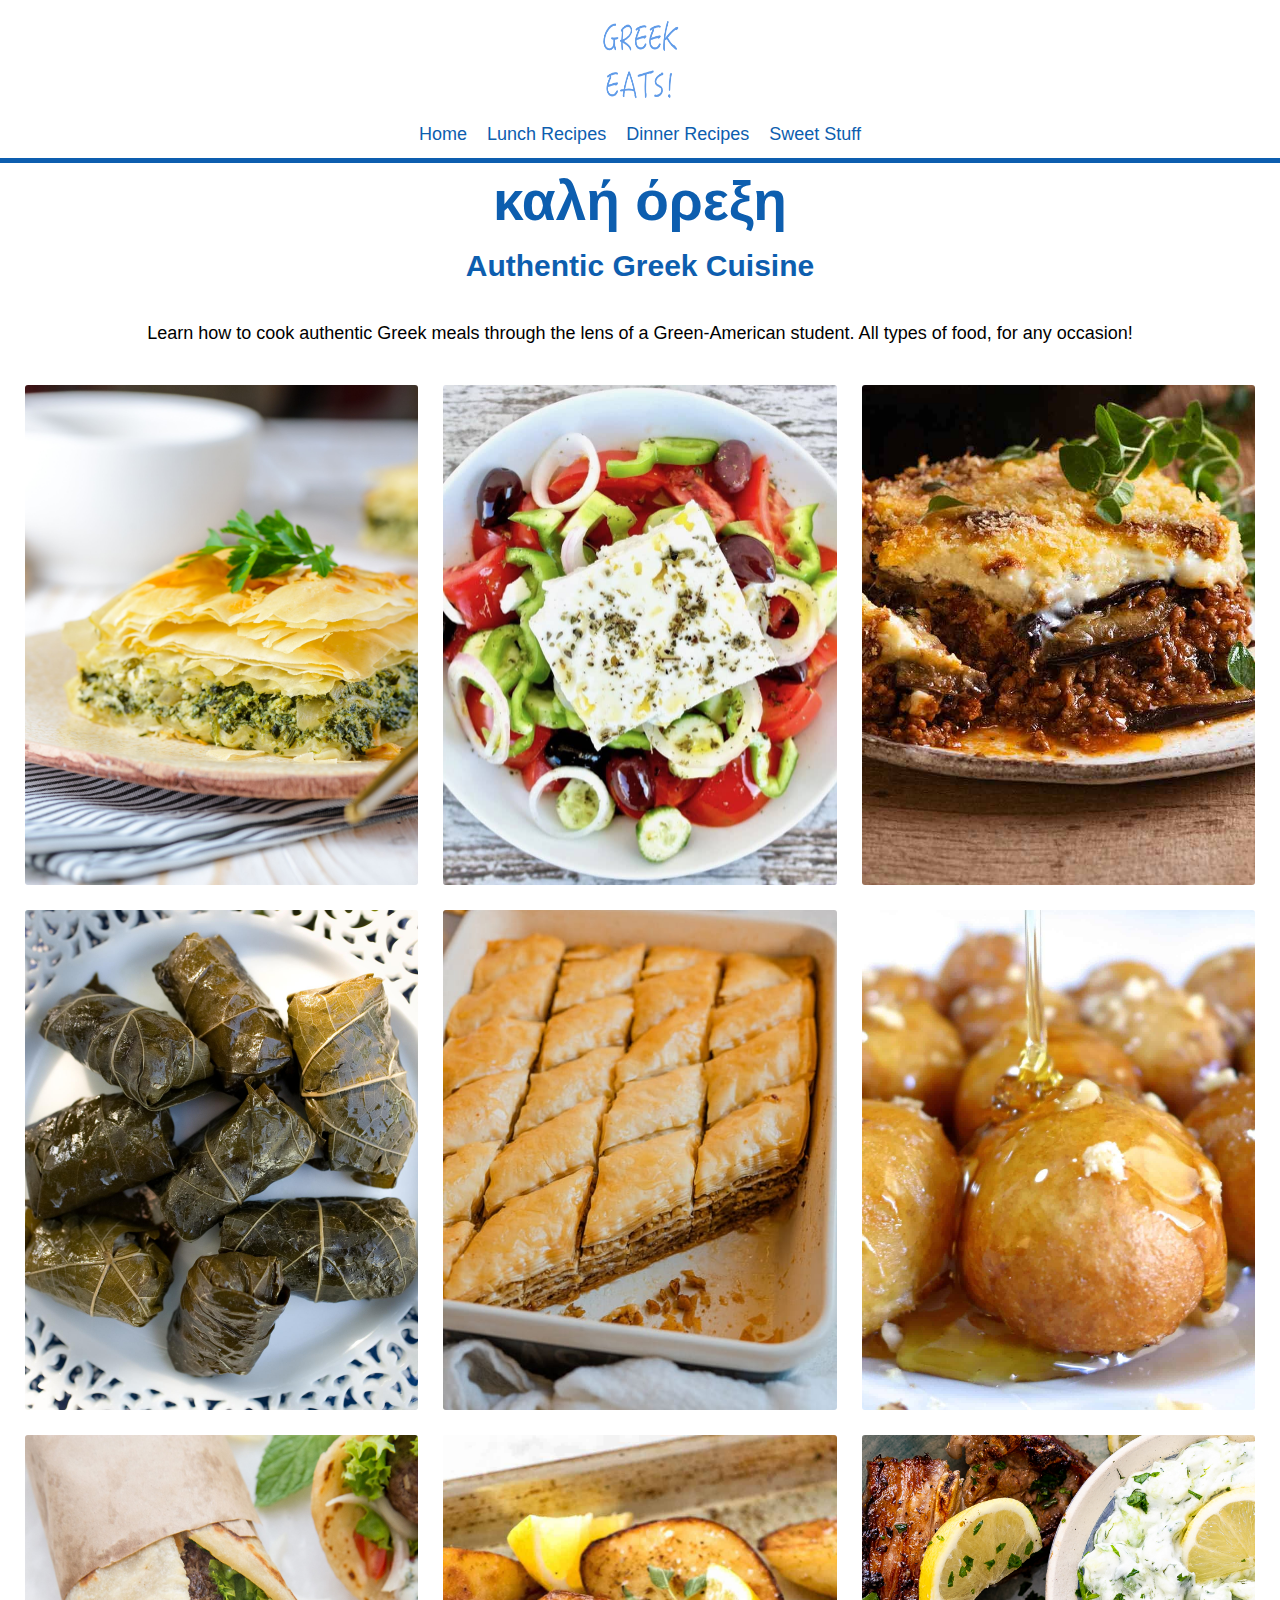
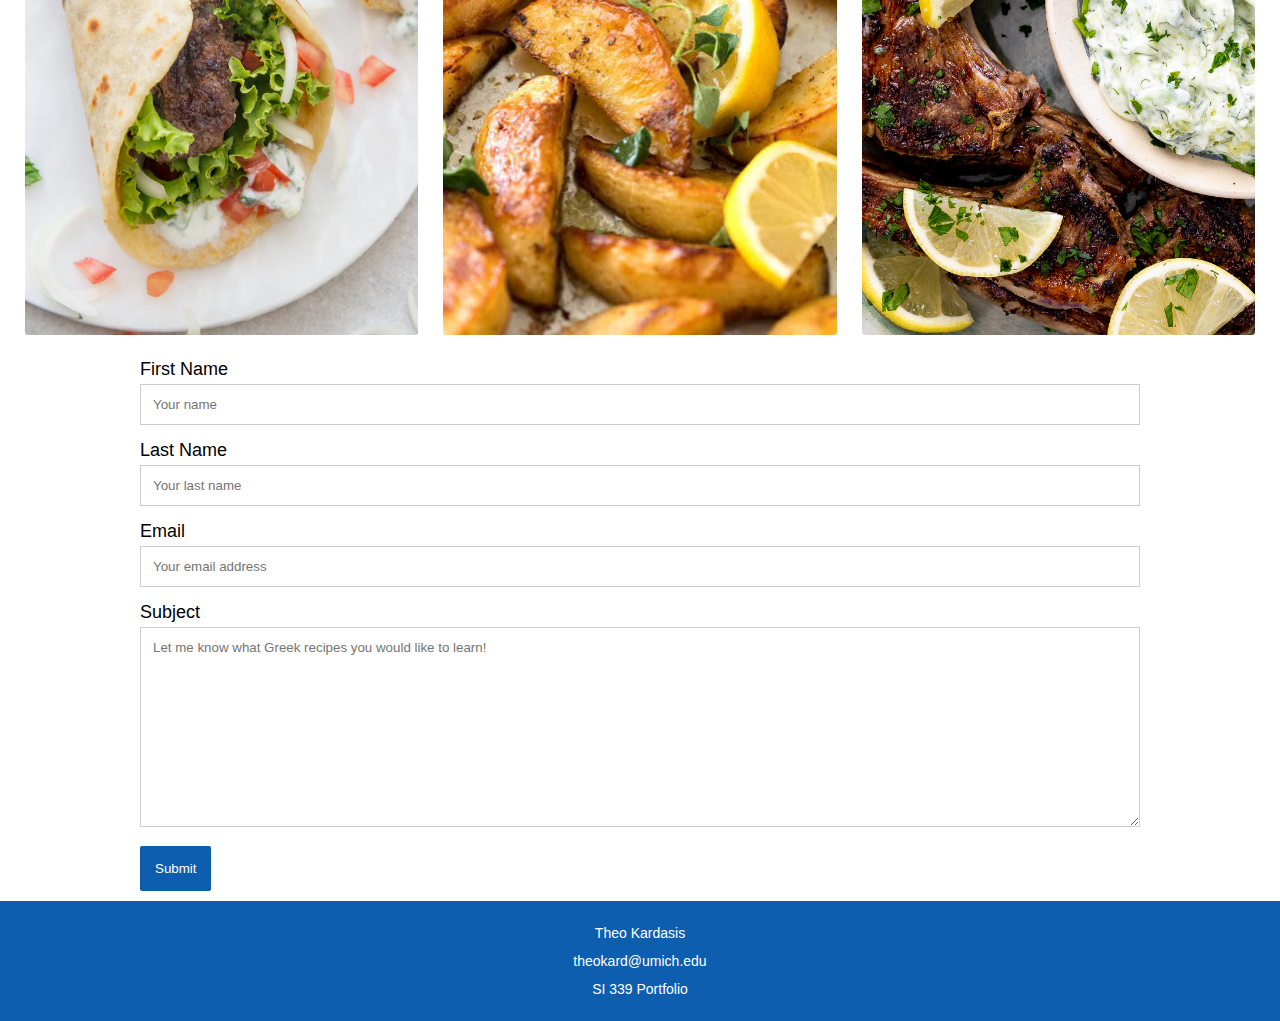
<file: index.html>
<!DOCTYPE html>
<html lang="en">
  <head>
    <meta charset="utf-8">
    <meta name="viewport" content="width=device-width, initial-scale=1.0">
    <link rel="shortcut icon" type="image/png" href="images/logo.png"/>
    <link rel="stylesheet" type="text/css" href="css/html5reset.css">
    <link rel="stylesheet" type="text/css" href="css/style.css">
    <title>Authentic Greek Cuisine</title>

    <!-- Global site tag (gtag.js) - Google Analytics -->
<script async src="https://www.googletagmanager.com/gtag/js?id=G-ZEMRXL55X2"></script>
<script>
  window.dataLayer = window.dataLayer || [];
  function gtag(){dataLayer.push(arguments);}
  gtag('js', new Date());

  gtag('config', 'G-ZEMRXL55X2');
</script>
   

  </head>
  <body>
    <a class = "skip" href="#skip">Skip to Main Content</a>
    <header>
      <img src="images/tpklogo.png" alt="tpklogo" id = "logo">
      <nav>
        <ul class="nav_links">
          <li class="nav_item"><a href=index.html>Home</a></li>
          <li class="nav_item"><a href=lunch.html>Lunch Recipes</a></li>
          <li class="nav_item"><a href=dinner.html>Dinner Recipes</a></li>
          <li class="nav_item"><a href=dessert.html>Sweet Stuff</a></li>
        </ul>
      </nav>
    </header>
    <main class="home" id="skip">

    <div id="main" class="index-head">
      <h1 class="line-1 anim-typewriter">καλή όρεξη</h1>
      <h2 class= "line-1 anim-typewriter">Authentic Greek Cuisine</h2>
    </div>

    <p> Learn how to cook authentic Greek meals through the lens of a Green-American student. All types of food, for any occasion!</p>

    <div class="gallery">
      <img id="image1" src="images/spanakopita.jpg" alt="spanakopita"/>
      <img id="image2" src="images/greeksalad.jpg" alt="salad"/>
      <img id="image5" src="images/mousaka.jpg" alt="mousaka"/>
      <img id="image6" src="images/dolmathes.jpg" alt="dolmathes"/>
      <img id="image7" src="images/baklava.jpg" alt="baklava"/>
      <img id="image8" src="images/loukomades.jpg" alt="loukomades"/>
      <img id="image11" src="images/gyro.jpg" alt="gyro"/>
      <img id="image14" src="images/potatoes.jpg" alt="potatoes"/>
      <img id="image12" src="images/lambchops.jpg" alt="lm"/>
</div>

<div class="form">
<form action="https://formspree.io/f/mvodgwap" method="POST">

    <label for="fname">First Name</label>
    <input type="text" id="fname" name="firstname" placeholder="Your name">

    <label for="lname">Last Name</label>
    <input type="text" id="lname" name="lastname" placeholder="Your last name">

    <label for="email">Email</label>
    <input type="text" id="email" name="email" placeholder="Your email address">

    <label for="subject">Subject</label>
    <textarea id="subject" name="subject" placeholder="Let me know what Greek recipes you would like to learn!" style="height:200px"></textarea>

    <input type="submit" value="Submit">

  </form>
</div>
    </main>

    <footer>
      <p>Theo Kardasis <br/>
        theokard@umich.edu <br/>
        SI 339 Portfolio</p>
    </footer>
    </body>
    </html>
</file>
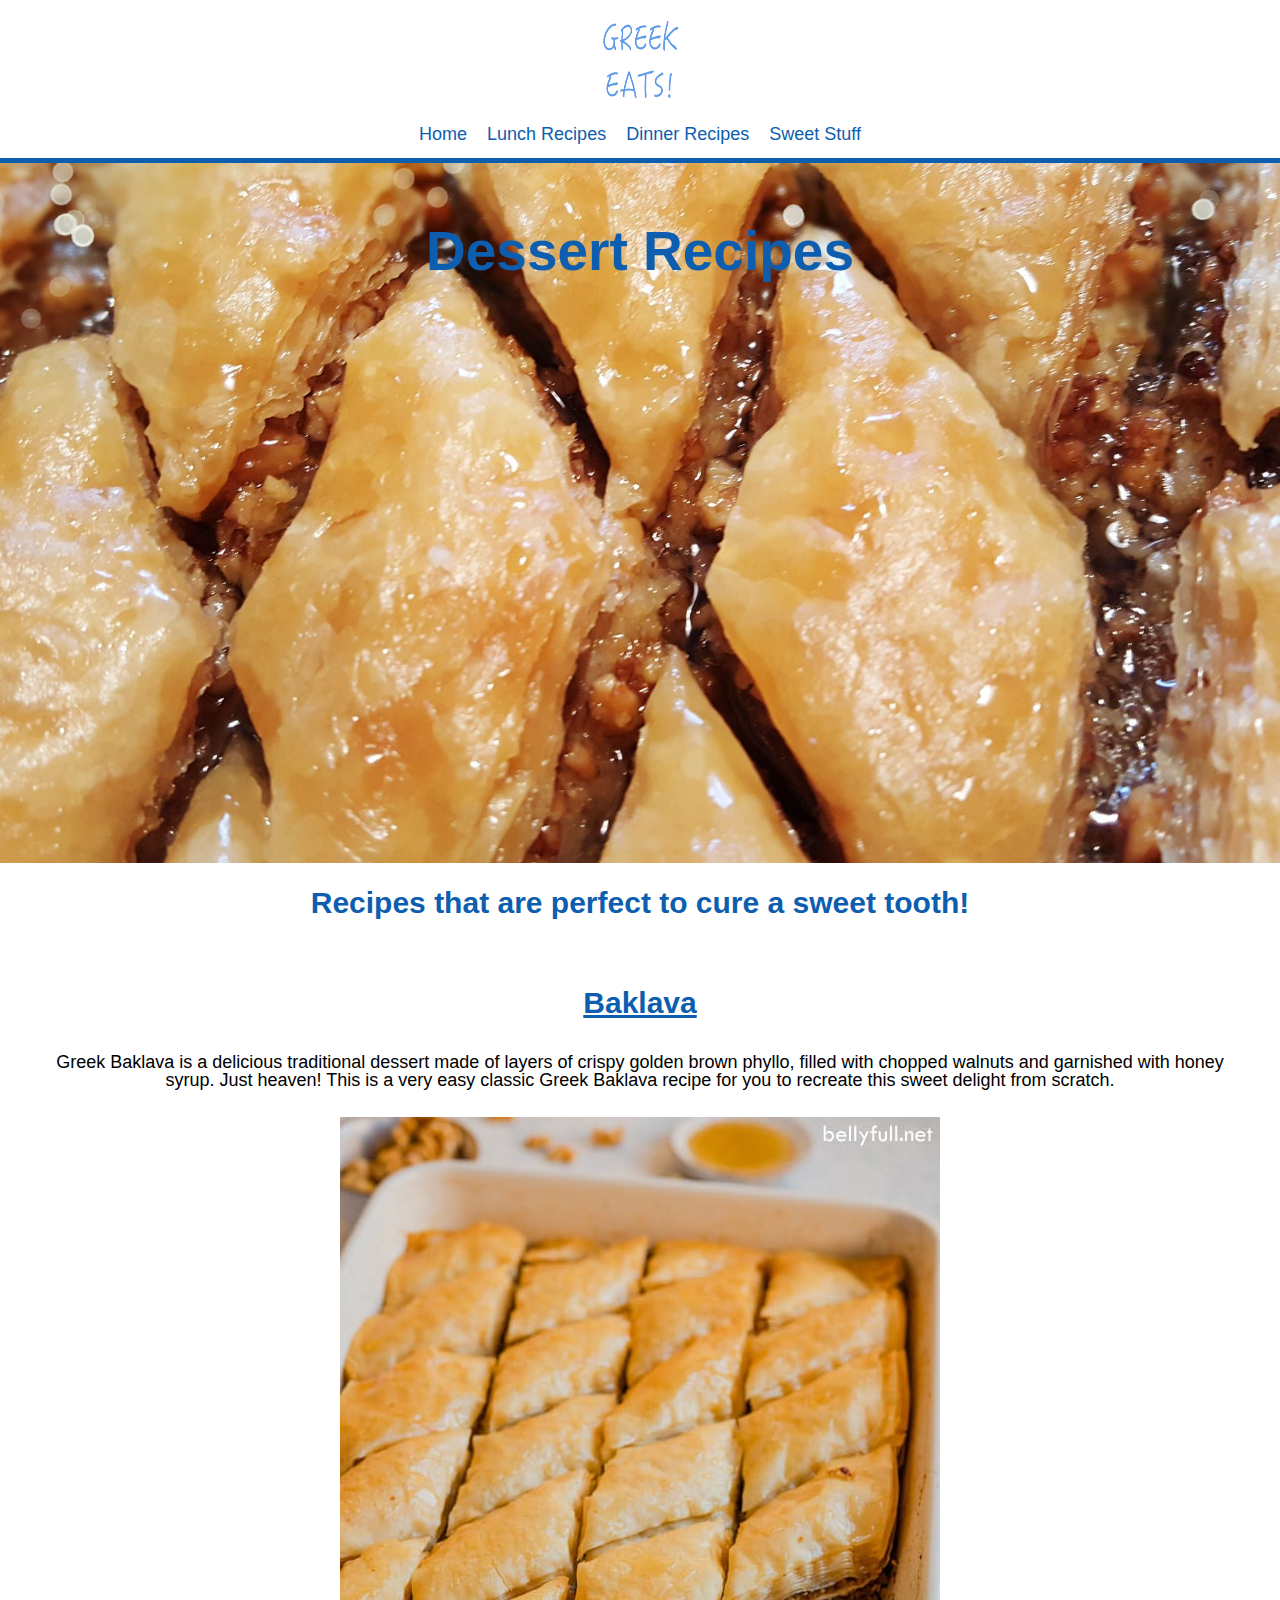
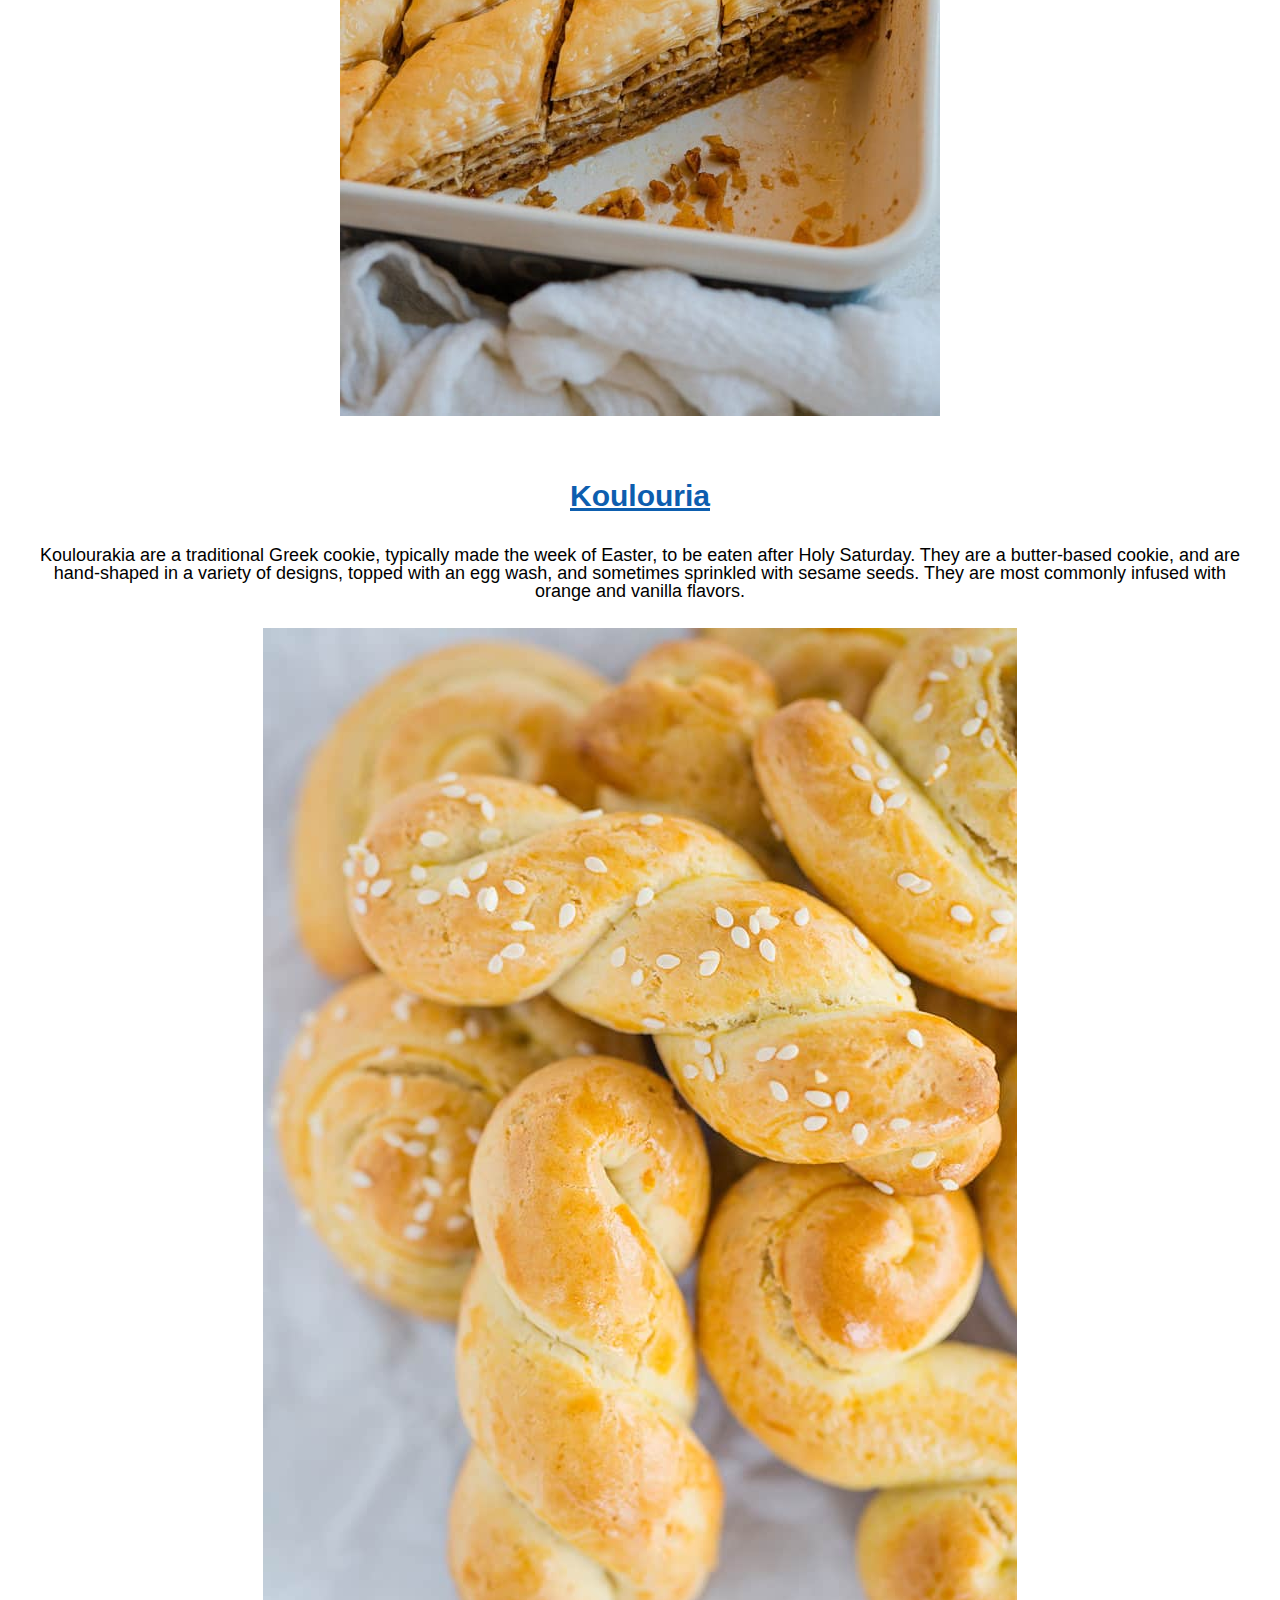
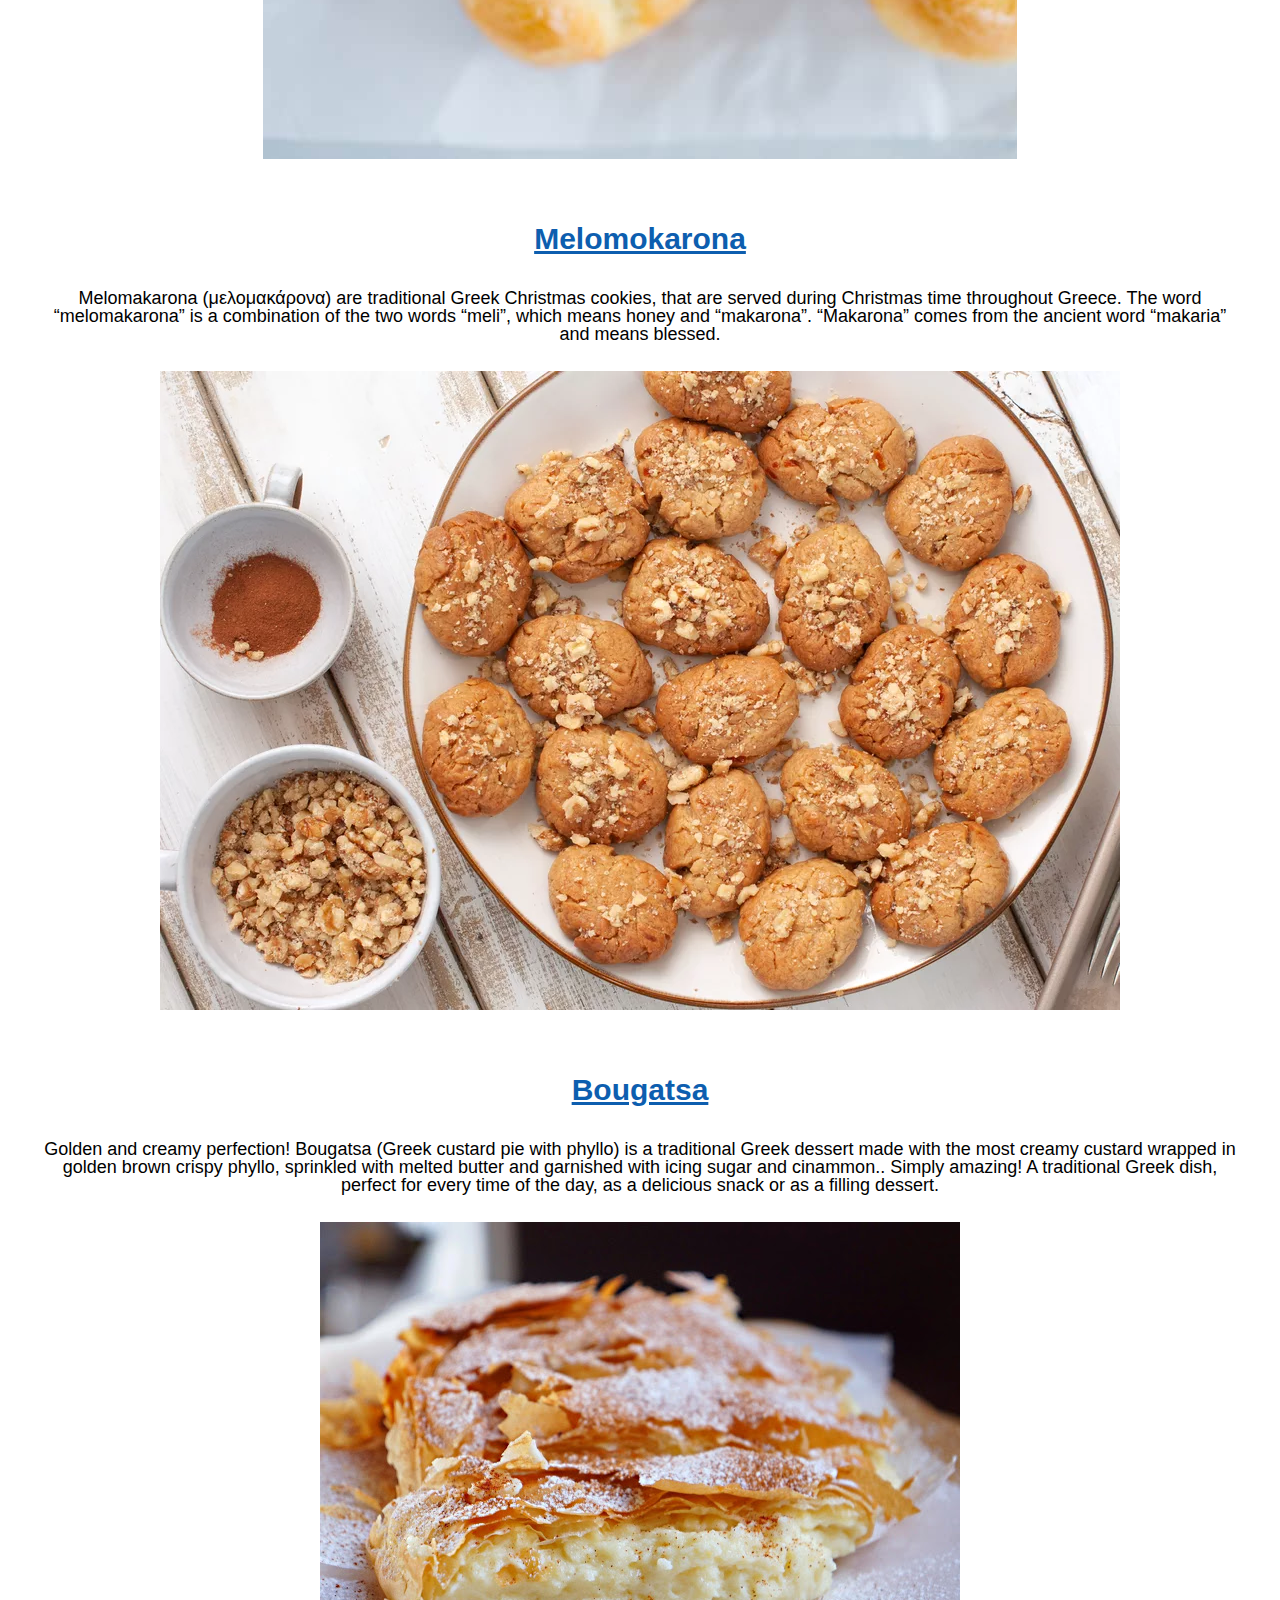
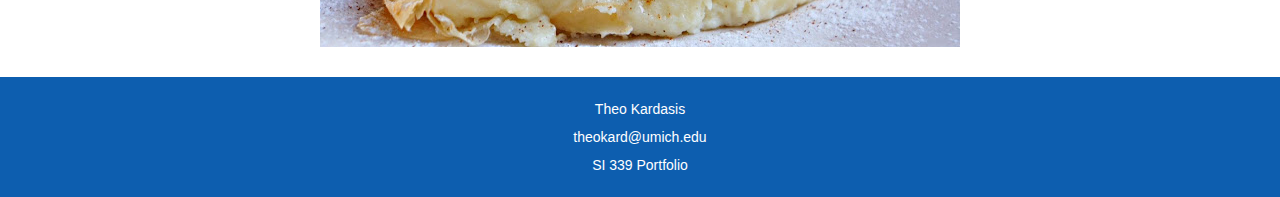
<file: dessert.html>
<!DOCTYPE html>
<html lang="en">
  <head>
    <meta charset="utf-8">
    <meta name="viewport" content="width=device-width, initial-scale=1.0">
    <link rel="shortcut icon" type="image/png" href="images/logo.png"/>
    <link rel="stylesheet" type="text/css" href="css/html5reset.css">
    <link rel="stylesheet" type="text/css" href="css/style.css">
    <title>Authentic Greek Cuisine</title>
   
<!-- Global site tag (gtag.js) - Google Analytics -->
<script async src="https://www.googletagmanager.com/gtag/js?id=G-ZEMRXL55X2"></script>
<script>
  window.dataLayer = window.dataLayer || [];
  function gtag(){dataLayer.push(arguments);}
  gtag('js', new Date());

  gtag('config', 'G-ZEMRXL55X2');
</script>

  </head>
  <body>
    <a class = "skip" href="#skip">Skip to Main Content</a>
    <header>
      <img src="images/tpklogo.png" alt="tpklogo" id = "logo">
      <nav>
        <ul class="nav_links">
          <li class="nav_item"><a href=index.html>Home</a></li>
          <li class="nav_item"><a href=lunch.html>Lunch Recipes</a></li>
          <li class="nav_item"><a href=dinner.html>Dinner Recipes</a></li>
          <li class="nav_item"><a href=dessert.html>Sweet Stuff</a></li>
        </ul>
      </nav>
    </header>
    <main class="home" id="skip">

      <div id="main" class="dessert-head">
        <h1>Dessert Recipes</h1>
    </div>



<h2> Recipes that are perfect to cure a sweet tooth! </h2>

<div class="baklava-words dessert-images">
    <div>
      <h2>Baklava</h2>
       <p> Greek Baklava is a delicious traditional dessert made of layers of crispy golden brown phyllo, filled with chopped walnuts and garnished with honey syrup. Just heaven! This is a very easy classic Greek Baklava recipe for you to recreate this sweet delight from scratch. </p>
       </div>
        <img class = "baklava-image" img src="images/baklava.jpg" alt="baklava image" >
             
    </div>

    <div class="parallax-image">

    </div>
             
                 
      <div class="koulouria-words dessert-images">
          <div>
         <h2>Koulouria</h2>
          <p> Koulourakia are a traditional Greek cookie, typically made the week of Easter, to be eaten after Holy Saturday. They are a butter-based cookie, and are hand-shaped in a variety of designs, topped with an egg wash, and sometimes sprinkled with sesame seeds. They are most commonly infused with orange and vanilla flavors.</p>
          </div>
           <img class = "koulouria-image" img src="images/koulouria.jpg" alt="Koulouria image" >
      
         </div>
                         

 <div class="melomokarona-words dessert-images">
     <div> 
        <h2>Melomokarona</h2>
         <p> Melomakarona (μελομακάρονα) are traditional Greek Christmas cookies, that are served during Christmas time throughout Greece. The word “melomakarona” is a combination of the two words “meli”, which means honey and “makarona”. “Makarona” comes from the ancient word “makaria” and means blessed.</p> 
     </div>           
         <img class = "melomokarona-image" img src="images/melomokarona.jpg" alt="Melomokarona image" >          
     
     </div>
                             
   <div class="bougatsa-words dessert-images">
       <div> 
         <h2>Bougatsa</h2>
         <p>  Golden and creamy perfection! Bougatsa (Greek custard pie with phyllo) is a traditional Greek dessert made with the most creamy custard wrapped in golden brown crispy phyllo, sprinkled with melted butter and garnished with icing sugar and cinammon.. Simply amazing! A traditional Greek dish, perfect for every time of the day, as a delicious snack or as a filling dessert. </p> 
     </div>        
         <img class = "bougatsa-image" img src="images/bougatsa.jpg" alt="bougatsa image" >                 
     
     </div>


</main>

<footer>
  <p>Theo Kardasis <br/>
    theokard@umich.edu <br/>
    SI 339 Portfolio</p>
</footer>
</body>
</html>
</file>
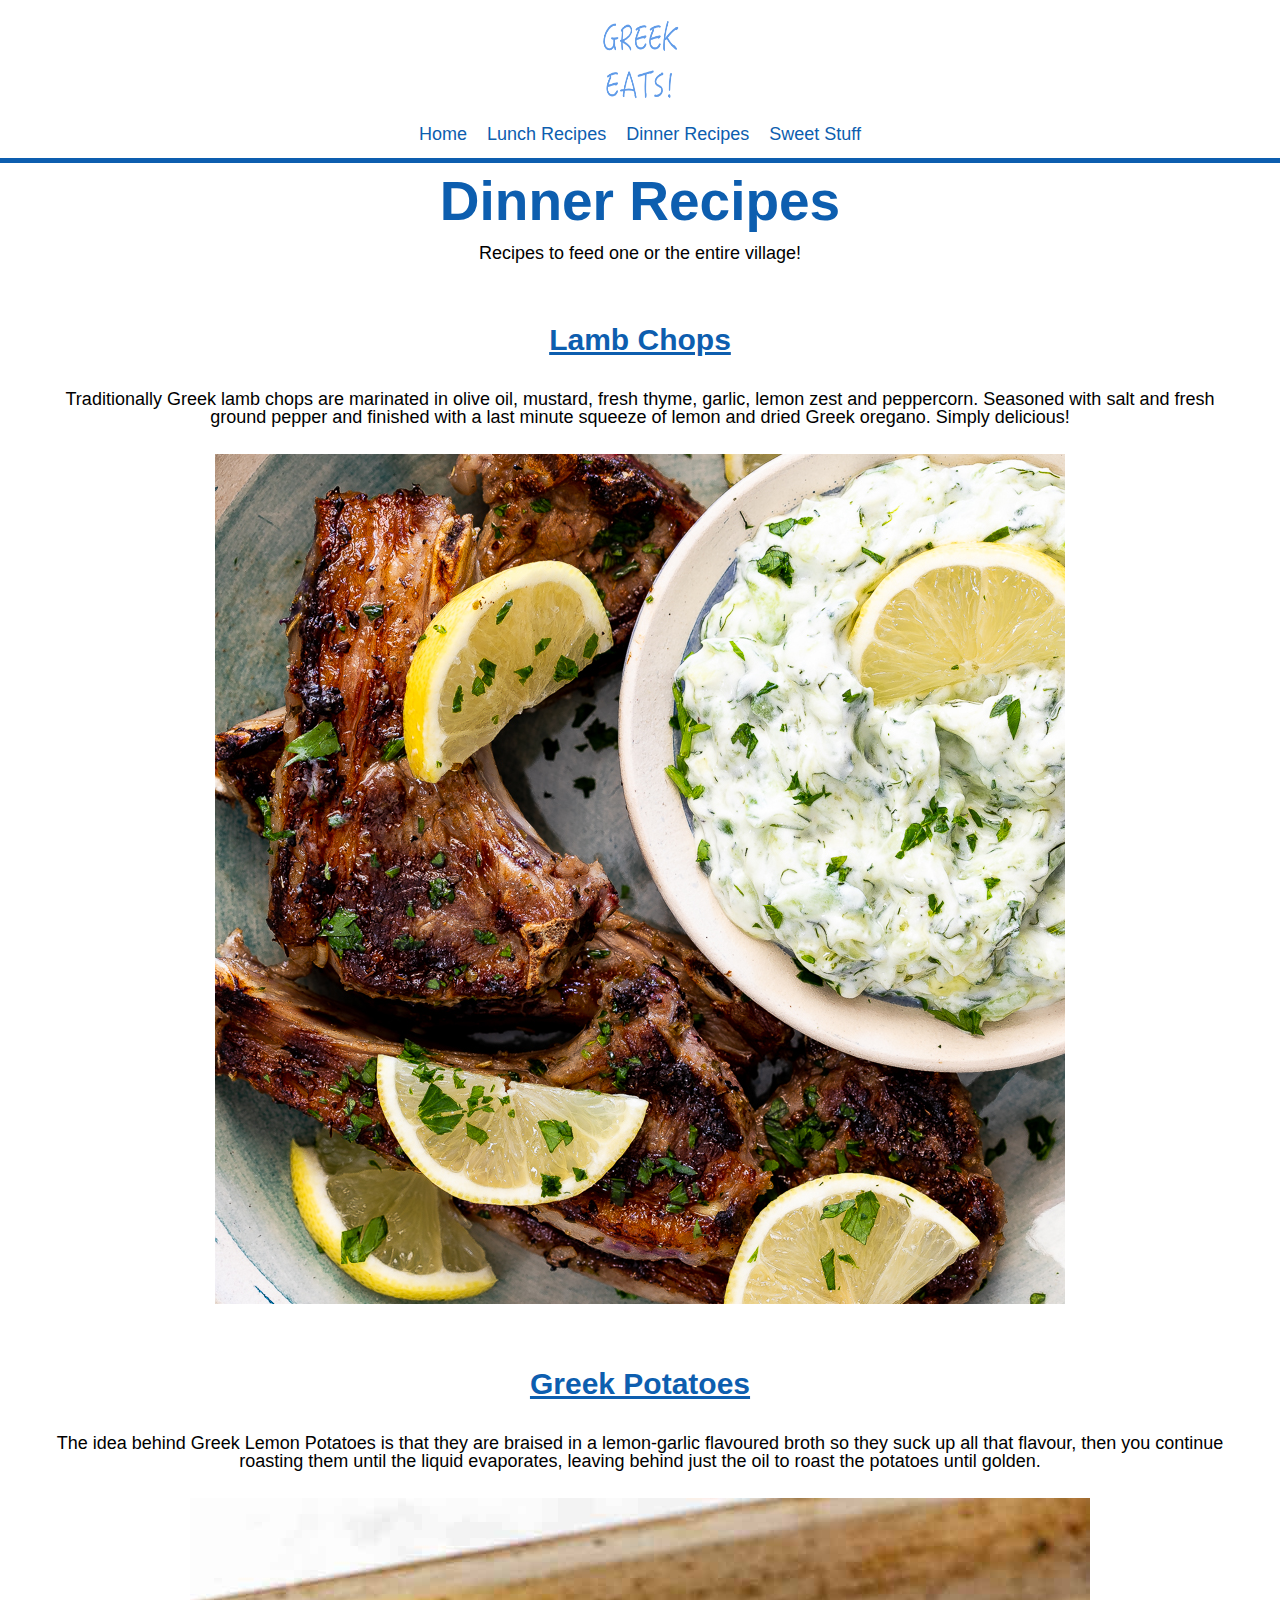
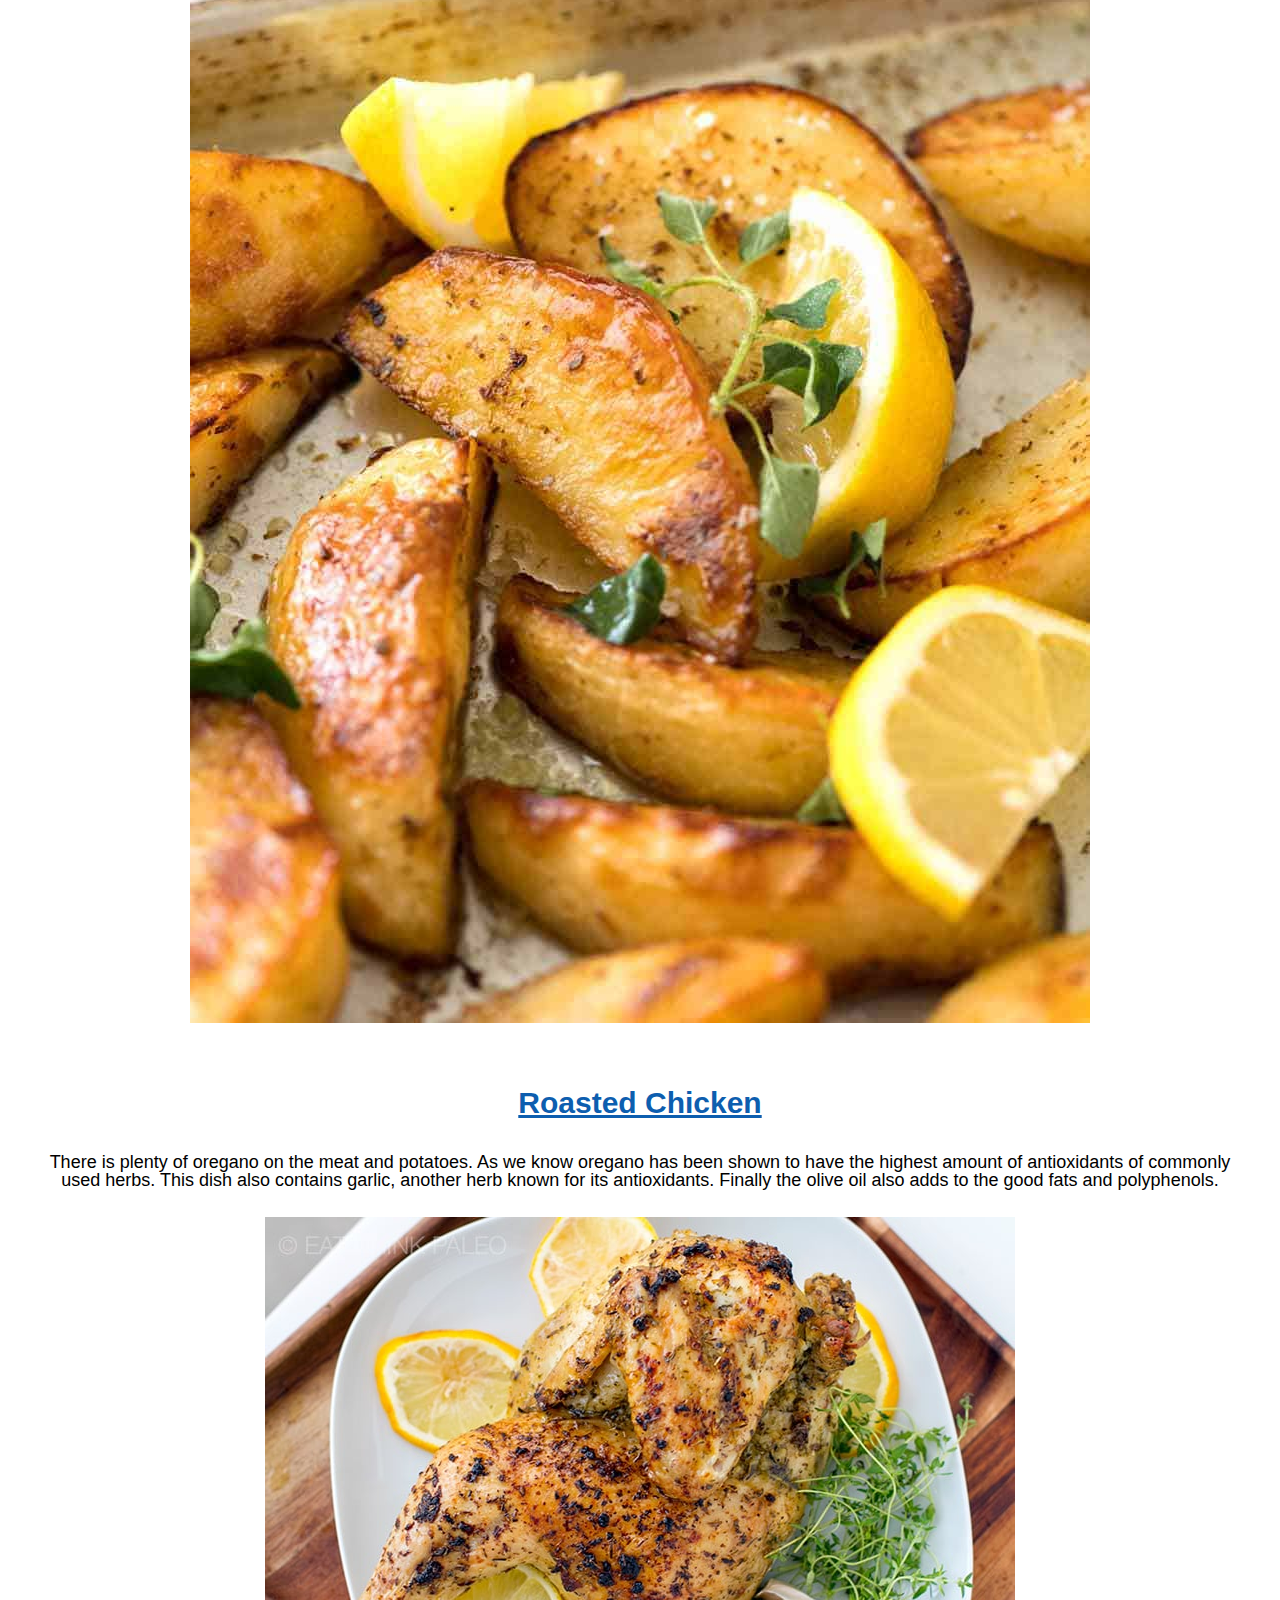
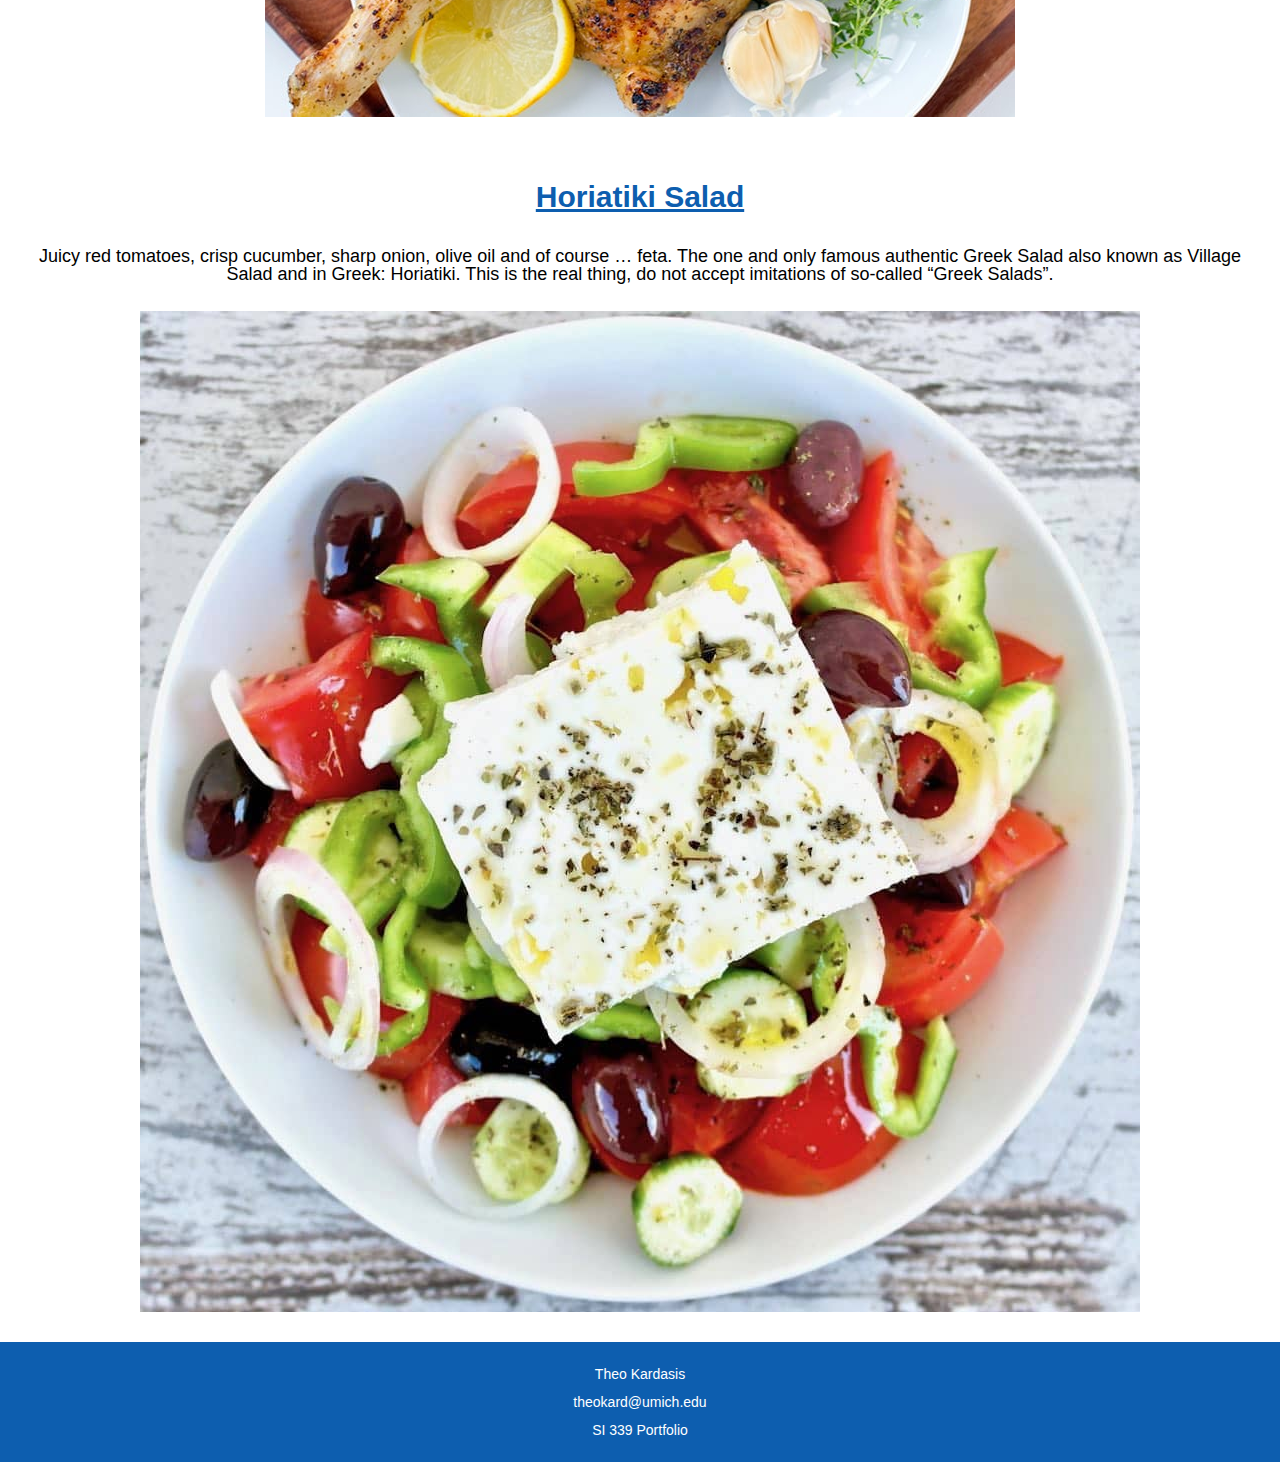
<file: dinner.html>
<!DOCTYPE html>
<html lang="en">
  <head>
    <meta charset="utf-8">
    <meta name="viewport" content="width=device-width, initial-scale=1.0">
    <link rel="shortcut icon" type="image/png" href="images/logo.png"/>
    <link rel="stylesheet" type="text/css" href="css/html5reset.css">
    <link rel="stylesheet" type="text/css" href="css/style.css">
    <title>Authentic Greek Cuisine</title>
   
<!-- Global site tag (gtag.js) - Google Analytics -->
<script async src="https://www.googletagmanager.com/gtag/js?id=G-ZEMRXL55X2"></script>
<script>
  window.dataLayer = window.dataLayer || [];
  function gtag(){dataLayer.push(arguments);}
  gtag('js', new Date());

  gtag('config', 'G-ZEMRXL55X2');
</script>

  </head>
  <body>
    <a class = "skip" href="#skip">Skip to Main Content</a>
    <header>
      <img src="images/tpklogo.png" alt="tpklogo" id = "logo">
      <nav>
        <ul class="nav_links">
          <li class="nav_item"><a href=index.html>Home</a></li>
          <li class="nav_item"><a href=lunch.html>Lunch Recipes</a></li>
          <li class="nav_item"><a href=dinner.html>Dinner Recipes</a></li>
          <li class="nav_item"><a href=dessert.html>Sweet Stuff</a></li>
        </ul>
      </nav>
    </header>
    <main class="home" id="skip">

<h1> Dinner Recipes </h1>
<p> Recipes to feed one or the entire village!</p>

<div class="baklava-words dessert-images">
    <div>
      <h2>Lamb Chops</h2>
       <p> Traditionally Greek lamb chops are marinated in olive oil, mustard, fresh thyme, garlic, lemon zest and peppercorn. Seasoned with salt and fresh ground pepper and finished with a last minute squeeze of lemon and dried Greek oregano. Simply delicious!</p>
       </div>
        <img class = "baklava-image" img src="images/lambchops.jpg" alt="lambchops image" >
             
    </div>

         
      <div class="koulouria-words dessert-images">
          <div>
         <h2>Greek Potatoes</h2>
          <p> The idea behind Greek Lemon Potatoes is that they are braised in a lemon-garlic flavoured broth so they suck up all that flavour, then you continue roasting them until the liquid evaporates, leaving behind just the oil to roast the potatoes until golden.</p>
          </div>
           <img class = "koulouria-image" img src="images/potatoes.jpg" alt="potatoes image" >
      
         </div>
                         

 <div class="melomokarona-words dessert-images">
     <div> 
        <h2>Roasted Chicken</h2>
         <p> There is plenty of oregano on the meat and potatoes. As we know oregano has been shown to have the highest amount of antioxidants of commonly used herbs. This dish also contains garlic, another herb known for its antioxidants. Finally the olive oil also adds to the good fats and polyphenols.</p> 
     </div>           
         <img class = "melomokarona-image" img src="images/chicken.jpg" alt="Chicken image" >          
     
     </div>
                             
   <div class="bougatsa-words dessert-images">
       <div> 
         <h2>Horiatiki Salad</h2>
         <p> Juicy red tomatoes, crisp cucumber, sharp onion, olive oil and of course … feta. The one and only famous authentic Greek Salad also known as Village Salad and in Greek: Horiatiki. This is the real thing, do not accept imitations of so-called “Greek Salads”. </p> 
     </div>        
         <img class = "bougatsa-image" img src="images/greeksalad.jpg" alt="salad image" >                 
     
     </div>


  </main>

  <footer>
    <p>Theo Kardasis <br/>
      theokard@umich.edu <br/>
      SI 339 Portfolio</p>
  </footer>
  </body>
</html>
</file>
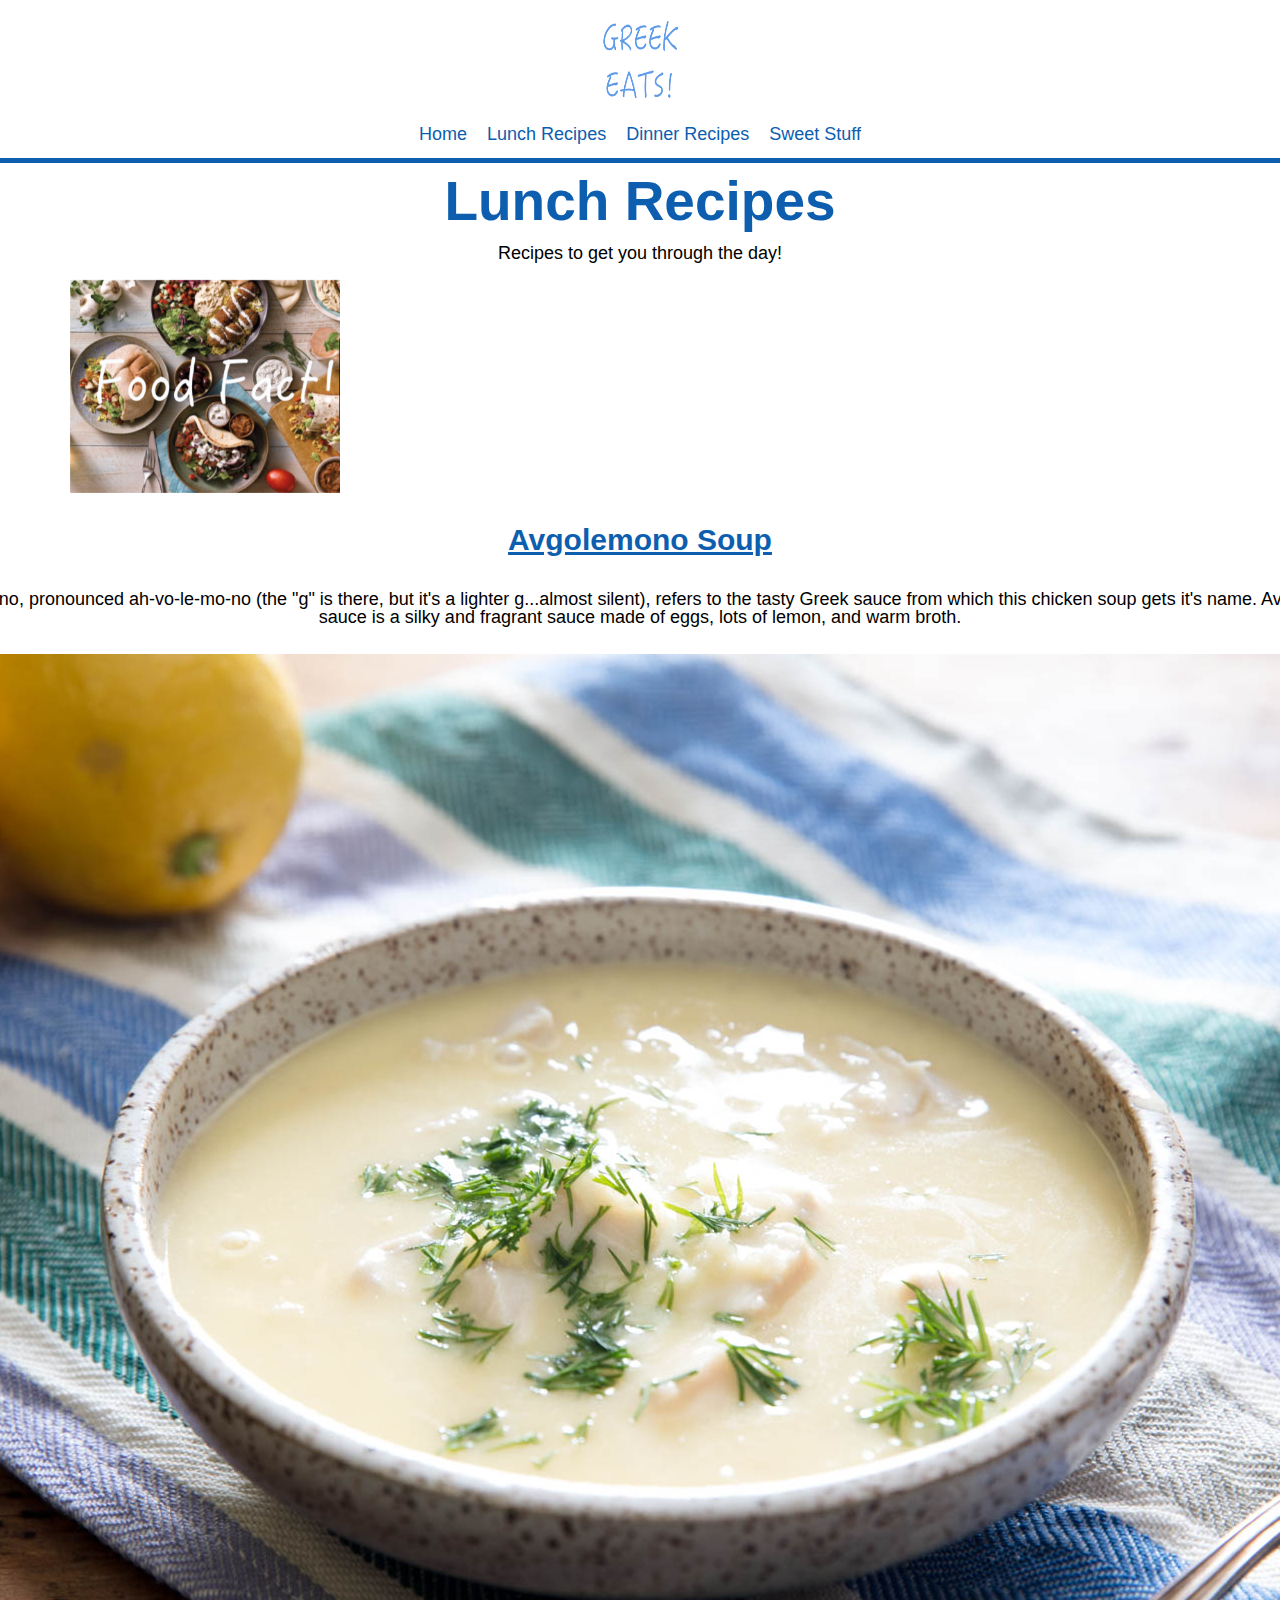
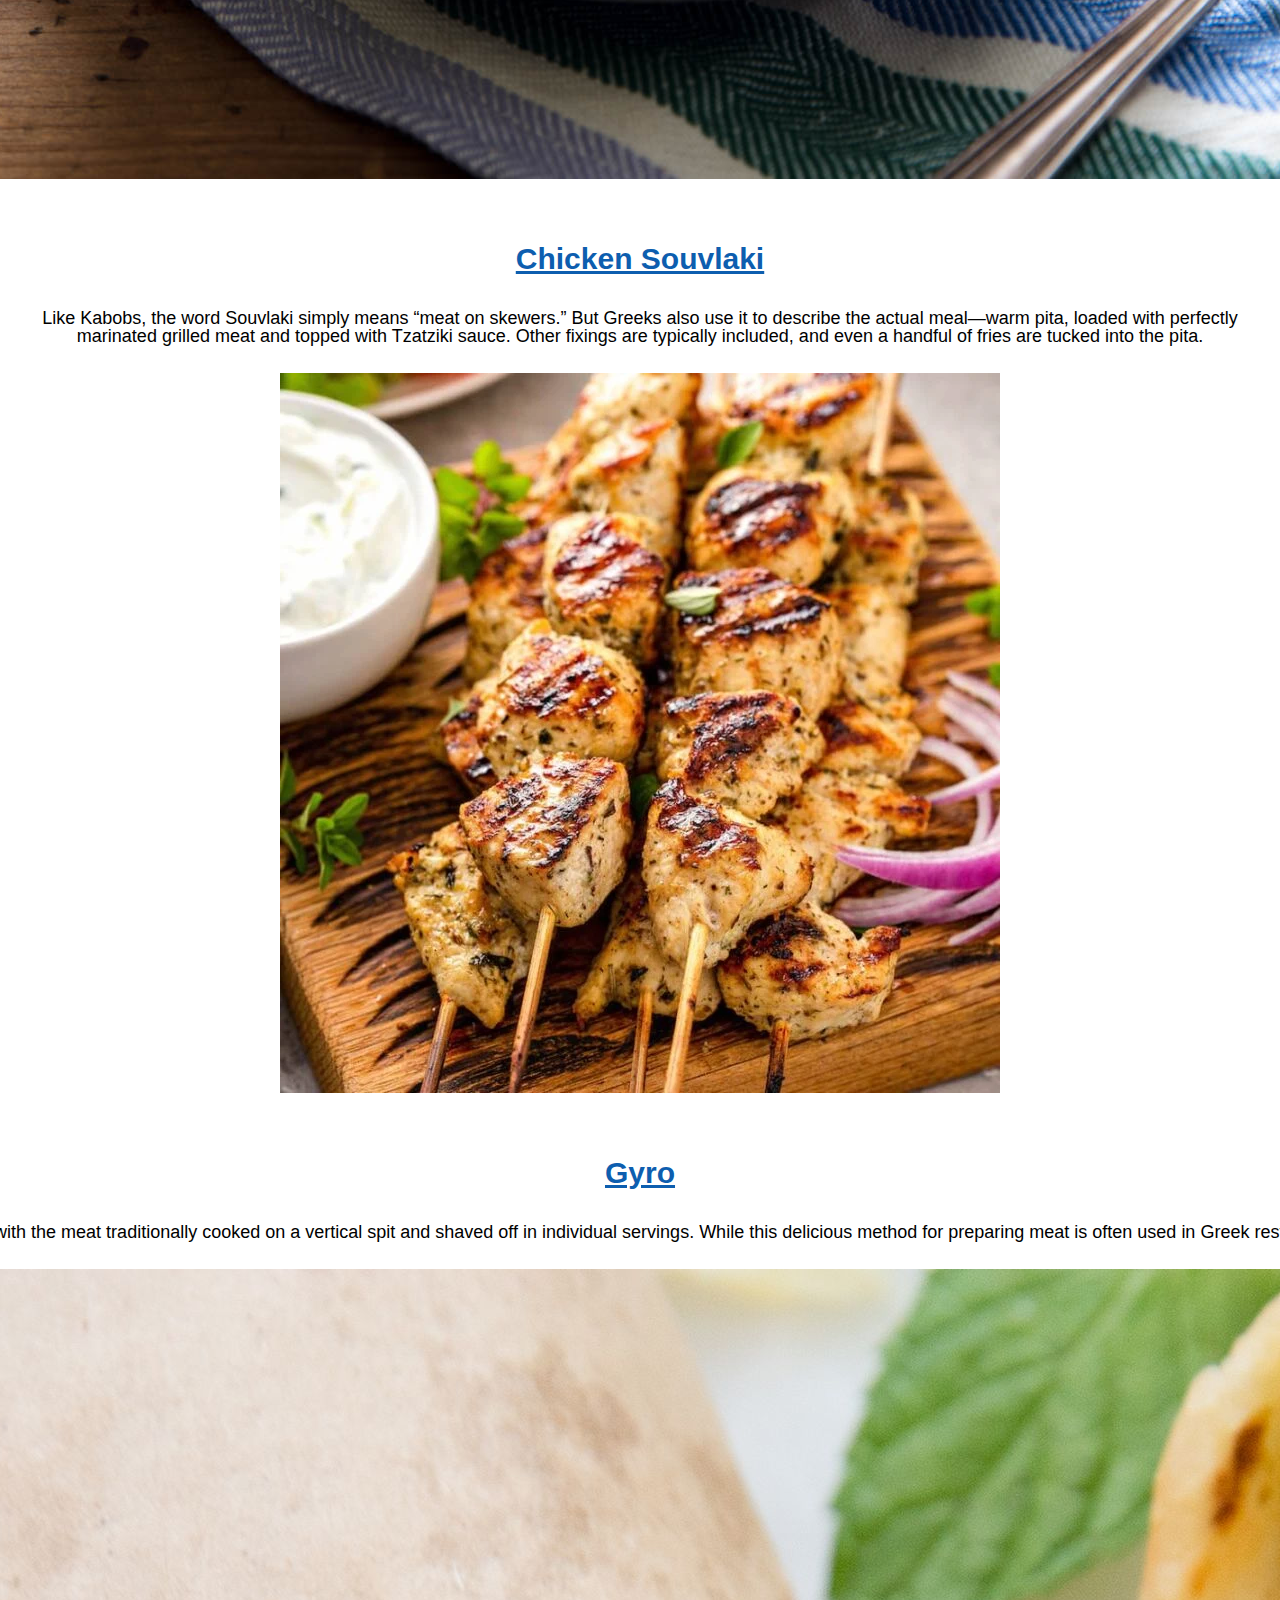
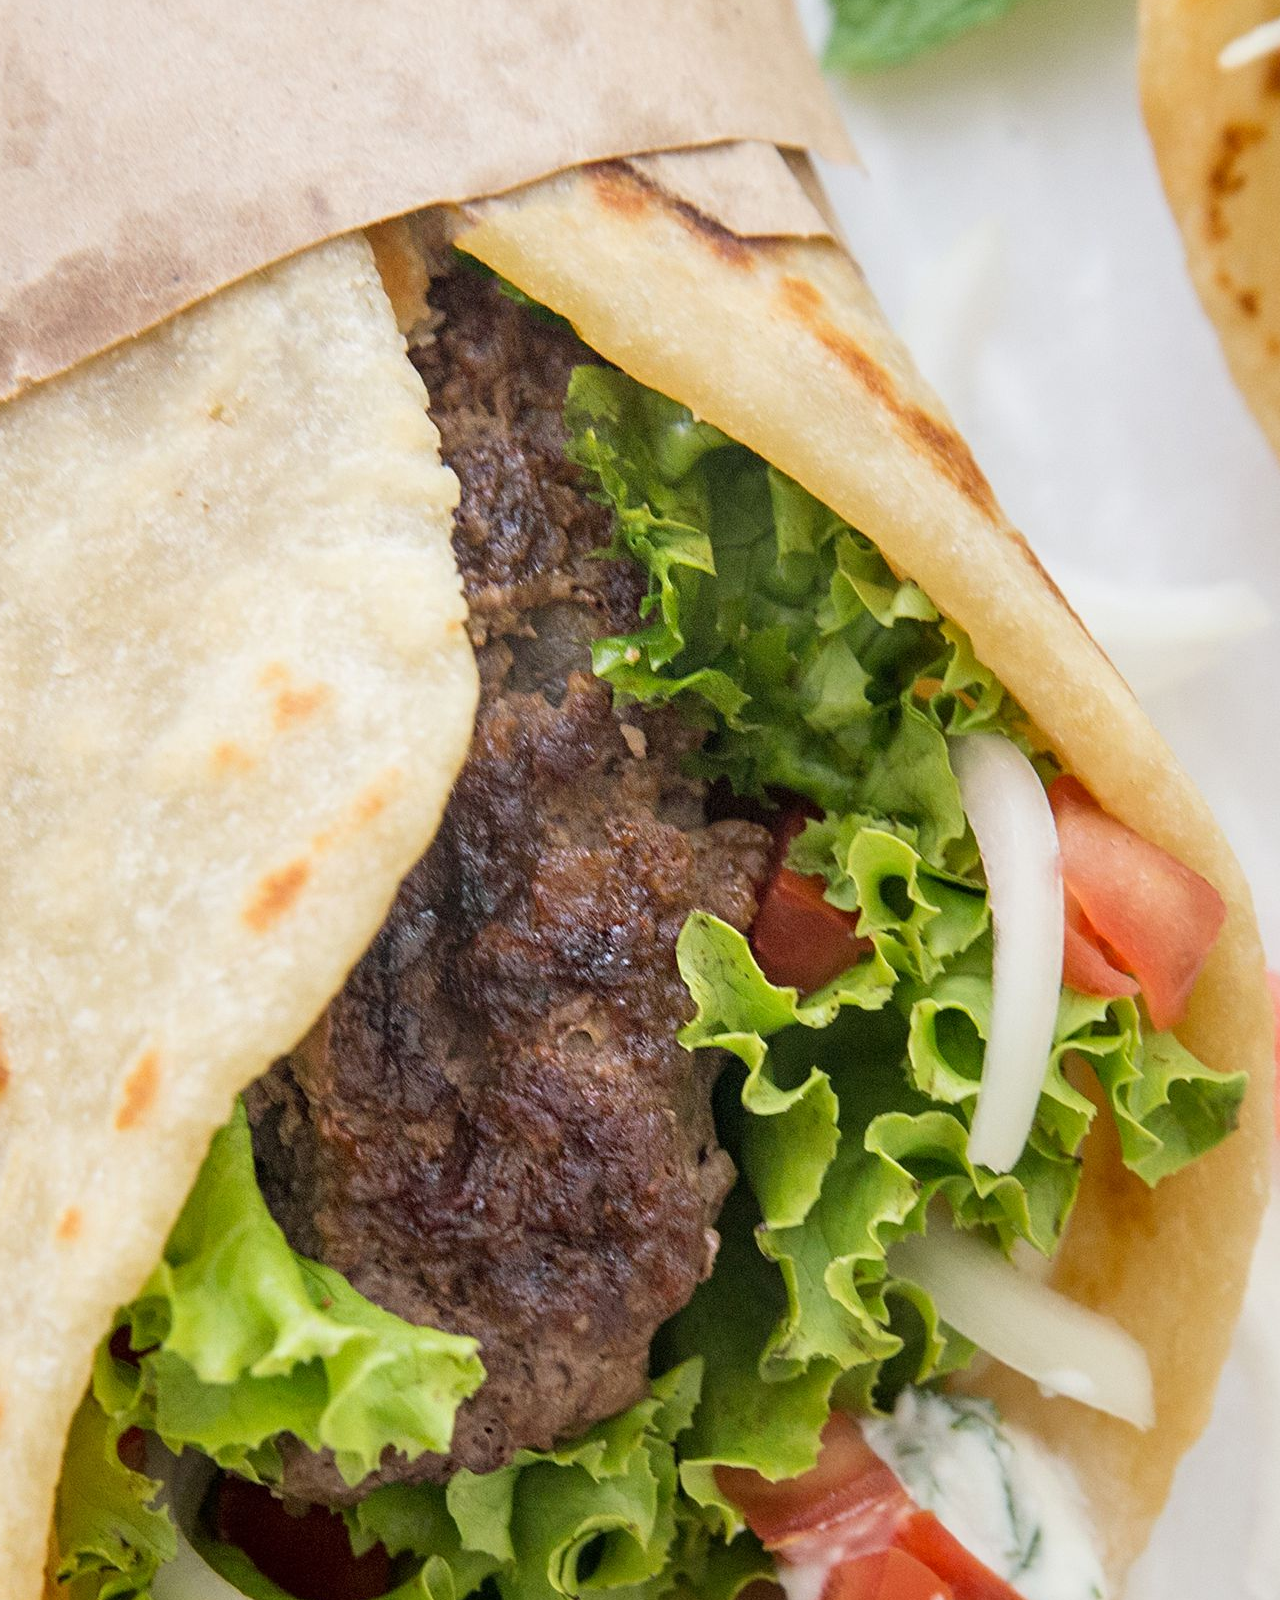
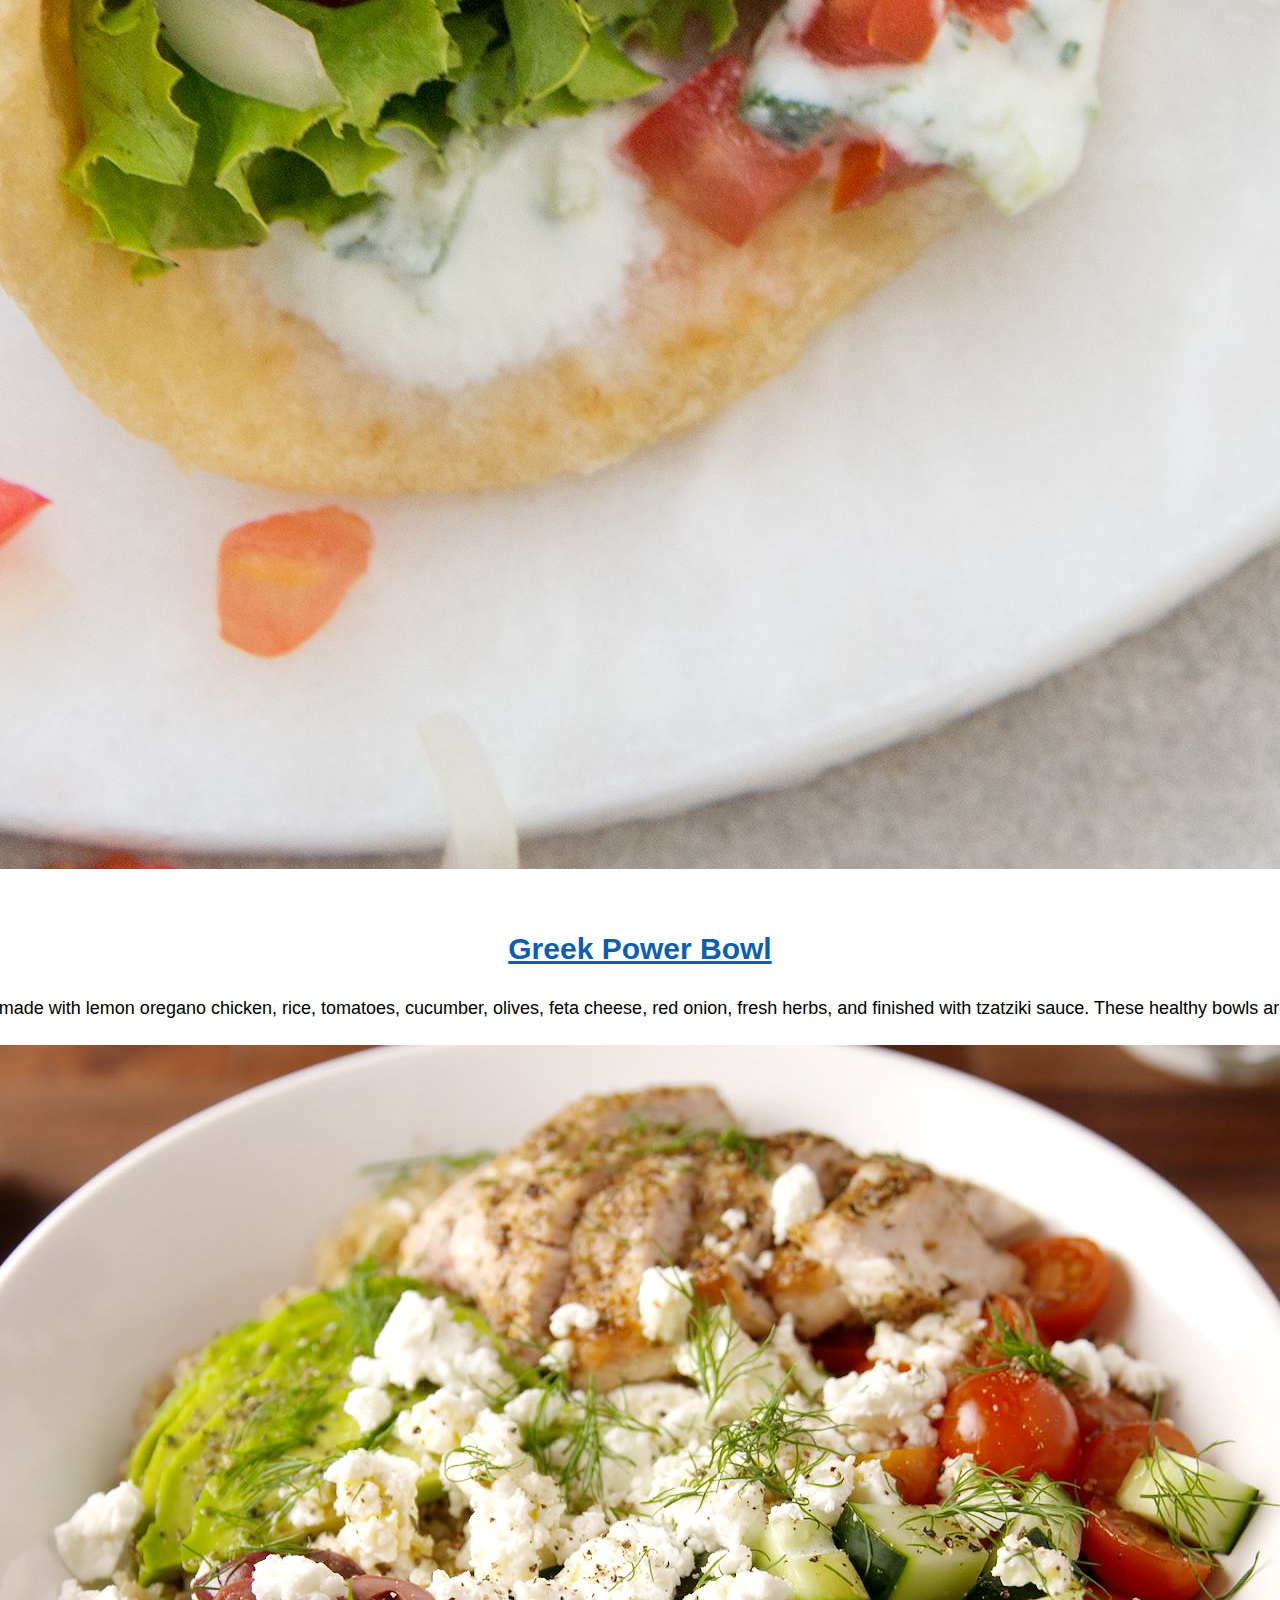
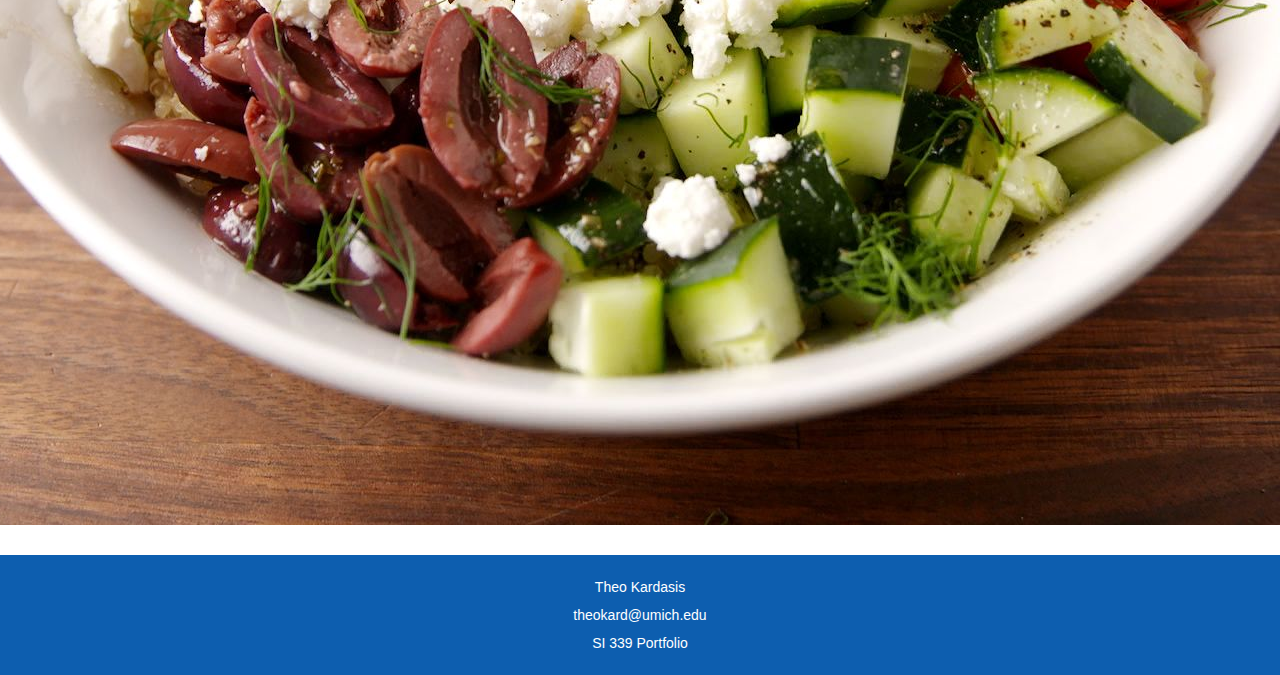
<file: lunch.html>
<!DOCTYPE html>
<html lang="en">
  <head>
    <meta charset="utf-8">
    <meta name="viewport" content="width=device-width, initial-scale=1.0">
    <link rel="shortcut icon" type="image/png" href="images/logo.png"/>
    <link rel="stylesheet" type="text/css" href="css/html5reset.css">
    <link rel="stylesheet" type="text/css" href="css/style.css">
    <title>Authentic Greek Cuisine</title>

<!-- Global site tag (gtag.js) - Google Analytics -->
<script async src="https://www.googletagmanager.com/gtag/js?id=G-ZEMRXL55X2"></script>
<script>
  window.dataLayer = window.dataLayer || [];
  function gtag(){dataLayer.push(arguments);}
  gtag('js', new Date());

  gtag('config', 'G-ZEMRXL55X2');
</script>
   

  </head>
  <body>
    <a class = "skip" href="#skip">Skip to Main Content</a>
    <header>
      <img src="images/tpklogo.png" alt="tpklogo" id = "logo">
      <nav>
        <ul class="nav_links">
          <li class="nav_item"><a href=index.html>Home</a></li>
          <li class="nav_item"><a href=lunch.html>Lunch Recipes</a></li>
          <li class="nav_item"><a href=dinner.html>Dinner Recipes</a></li>
          <li class="nav_item"><a href=dessert.html>Sweet Stuff</a></li>
        </ul>
      </nav>
    </header>
    <main class="home" id="skip">



<h1> Lunch Recipes </h1>
<p> Recipes to get you through the day!</p>


<div class="flip-card" tabindex= "0">
  <div class="flip-card-inner">
      <div class="flip-card-front">
          <img src="images/fun fact.jpg" alt="Salad" style="width:100%">
      </div>
      <div class="flip-card-back">
          <h1>Fun Fact!</h1>
          <p> A 2015 study conducted by researchers at Harokopio University in Athens, Greece it was reported that people who followed the Mediterranean diet were 47 percent less likely to develop heart disease over a 10-year period compared to those who did not adhere to the diet.</p>
        </div>
    </div>
</div>
</div>

<div class="baklava-words dessert-images">
    <div>
      <h2>Avgolemono Soup</h2>
       <p> Avgolemono, pronounced ah-vo-le-mo-no (the "g" is there, but it's a lighter g...almost silent), refers to the tasty Greek sauce from which this chicken soup gets it's name. Avgolemono sauce is a silky and fragrant sauce made of eggs, lots of lemon, and warm broth. </p>
       </div>
        <img class = "baklava-image" img src="images/avgolemono.jpg" alt="avgolemono image" >
             
      </div>

                 
<div class="koulouria-words dessert-images">
    <div>
    <h2>Chicken Souvlaki</h2>
    <p> Like Kabobs, the word Souvlaki simply means “meat on skewers.” But Greeks also use it to describe the actual meal—warm pita, loaded with perfectly marinated grilled meat and topped with Tzatziki sauce. Other fixings are typically included, and even a handful of fries are tucked into the pita.</p>
    </div>
      <img class = "koulouria-image" img src="images/souvlaki.webp" alt="souvlaki image" >

    </div>
                         

<div class="melomokarona-words dessert-images">
    <div> 
      <h2>Gyro</h2>
        <p> The gyro (YEE-row) is a classic Greek dish, with the meat traditionally cooked on a vertical spit and shaved off in individual servings. While this delicious method for preparing meat is often used in Greek restaurants, it's not easy to accomplish at home.</p> 
    </div>           
        <img class = "melomokarona-image" img src="images/gyro.jpg" alt="gyro image" >          
    
    </div>
                             
<div class="bougatsa-words dessert-images">
    <div> 
      <h2>Greek Power Bowl</h2>
      <p> Greek Chicken Bowls are made with lemon oregano chicken, rice, tomatoes, cucumber, olives, feta cheese, red onion, fresh herbs, and finished with tzatziki sauce. These healthy bowls are great for lunch or dinner.</p> 
  </div>        
      <img class = "bougatsa-image" img src="images/bowl.jpg" alt="bowl image" >                 
  
  </div>




</main>

<footer>
  <p>Theo Kardasis <br/>
    theokard@umich.edu <br/>
    SI 339 Portfolio</p>
</footer>
</body>
</html>
</file>
<file: css/style.css>
html{
  scroll-behavior: smooth;
}

body{
background-color: white;
font-size: 18px;
margin: 0;
font-family: 'Helvetica', sans-serif;
}

footer{
background: #0d5eaf;
color: white;
width: 100%;
margin: auto;
margin-top:10px;
line-height: 2.0;
font-size: 14px;
}


h1{
font-size: 55px;
line-height: 0.5;
color: #0d5eaf;
padding: 10px;
padding-top: 25px;
text-align: center;
font-family: 'Helvetica', sans-serif;
}

h2{
font-size: 30px;
color: #0d5eaf;
line-height: 2;
padding: 10px;
text-align: center;
font-family: 'Helvetica', sans-serif;
}


p{
font-family: 'Helvetica', sans-serif;
padding: 18px;
text-align: center;
}


a.skip{
background: white;
left: 0;
padding: 6px;
position: absolute;
top: -40px;
}

a.skip:focus{
top:20px;
color: white;
text-decoration-style: #0d5eaf;
}

*:focus{
border: 2px solid #0d5eaf;
}


header{
display: flex;
flex-direction: column;
align-items: center;
background: white;
border-bottom: 5px solid #0d5eaf;
font-family: 'Helvetica'
}


.nav_links{
display: flex;
flex-direction: column;
list-style: none;
text-align: center;
padding-bottom: 10px;
}

.nav_item a{
color:#0d5eaf;
text-decoration: none;
}

.link{
color: #0d5eaf;
}

.nav_item a:hover, a:focus{
color: #0d5eaf;
text-decoration: underline;
-webkit-text-decoration-style: solid;
        text-decoration-style: solid;
}

.nav_item a:active{
text-decoration: underline;
}


.gallery img:hover{
  opacity: 50%;
}

.gallery div{
overflow: hidden;

}

.gallery>img{
object-fit: cover;
width: 90%;
height: 95%;
border-radius: 3px;
justify-self: center;
}

input[type=text], select, textarea {
width: 100%; 
padding: 12px; 
border: 1px solid #ccc; 
box-sizing: border-box; 
margin-top: 6px; 
margin-bottom: 16px; 
font-family: 'Helvetica', sans-serif;

}

input[type=submit] {
background-color: #0d5eaf;
color: white;
padding: 15px;
cursor: pointer;
border: none;
border-radius: 2px;
}


header{
  display: flex;
  flex-direction: column;
  justify-content: space-around;

}

#logo{
  padding-top: 10px;
  width: 100px;
  height: 100px;
}

.nav_links{
  display: flex;
  flex-direction: row;
  padding: 15px;

}

.nav_item a{
  padding: 10px;
}



.gallery div{
  overflow: hidden;

}

.gallery>img {
object-fit: cover;
width: 100%;
height: 100%;
}

.gallery{
  display: grid;
  grid-column-gap: 25px;
  grid-row-gap: 25px;
  grid-template-columns: 1fr 1fr 1fr;
  grid-template-rows: repeat(3, 500px);
  margin: auto;
  padding: 25px;
}

.form{
width: 1000px;
position: relative;
margin: auto;

}



/* Dessert/Dinner  CSS */

.dessert-head{
  font-size: 50px;
  line-height: 1;
  text-align: center;
  padding: 50px 0;
  grid-row:1/span 1;
  grid-column:2/span 1;
  background-attachment: fixed; 
  background-image: url('../images/pastry.jpg');  
  background-position: center;  
  background-repeat: no-repeat; 
  background-size: cover;       
  color: black;
  height: 600px;             
}

.dessert-images{
  display: grid;
  grid-gap: 10px;
  grid-template-columns: 1fr;
  justify-content: center;
}

.dessert-images img{
  margin: auto;
  border: 2px #0d5eaf;
}

.baklava-words, .koulouria-words, .melomokarona-words, .bougatsa-words{
  grid-row: 3/span 1;
  grid-column: 1/span 3;
  padding: 20px;
}

.baklava-words p{
  padding-top: 10px;
}

.koulouria-words p{
  padding-top: 10px;
}

.melomokarona-words p{
  padding-top: 10px;
}

.bougatsa-words p{
  padding-top: 10px;
}

.baklava-words h2{
  text-decoration: underline;
}

.koulouria-words h2{
  text-decoration: underline;
}

.melomokarona-words h2{
  text-decoration: underline;
}

.bougatsa-words h2{
  text-decoration: underline;
}


/* Flipcard */


.flip-card {
	justify-content: center;
	padding-left: 70px;
	background-color: transparent;
	width: 200px;
	height: 200px;
	perspective: 1000px;
}

.flip-card-inner {
  position: fixed;
  width: 100%;
  height: 100%;
  text-align: center;
  transition: transform 0.8s;
  transform-style: preserve-3d;
}

.flip-card h1 {
	font-size: 30px;
	padding: 15px;
}

.flip-card p {
	text-align: left;
}
.flip-card:hover .flip-card-inner {
  transform: rotateY(180deg);
}

.flip-card:focus .flip-card-inner {
	transform: rotateY(180deg);
    
}

.flip-card-front, .flip-card-back {
  position: absolute;
  max-width: 500px;
  max-height: 400px;
  backface-visibility: hidden;

  -webkit-backface-visibility: hidden;
  backface-visibility: hidden;
  -webkit-transition: 0.6s;
  transition: 0.6s;
  -webkit-transform-style: preserve-3d;
  transform-style: preserve-3d;
  position: absolute;
  top: 0;
  left: 0;
}

.flip-card-front {
  color: black;

  z-index: 2;
  -webkit-transform: rotateY(0deg);
         transform: rotateY(0deg);
}

.flip-card-back {
  background-color: black;
  color: white;
  transform: rotateY(180deg);

   -webkit-transform: rotateY(-180deg);
         transform: rotateY(-180deg);
}

/* Animation */
.anim-typewriter{
  animation: typewriter 4s steps(44) 1s 1 normal both,
             blinkTextCursor 300ms steps(20) infinite normal;
} 


@keyframes typewriter{
  from{width: 0}
  to{width: 100%}
}

@keyframes blinkTextCursor{
  from{border-right-color: #0d5eaf;}
  to{border-right-color: transparent;}
}
</file>
